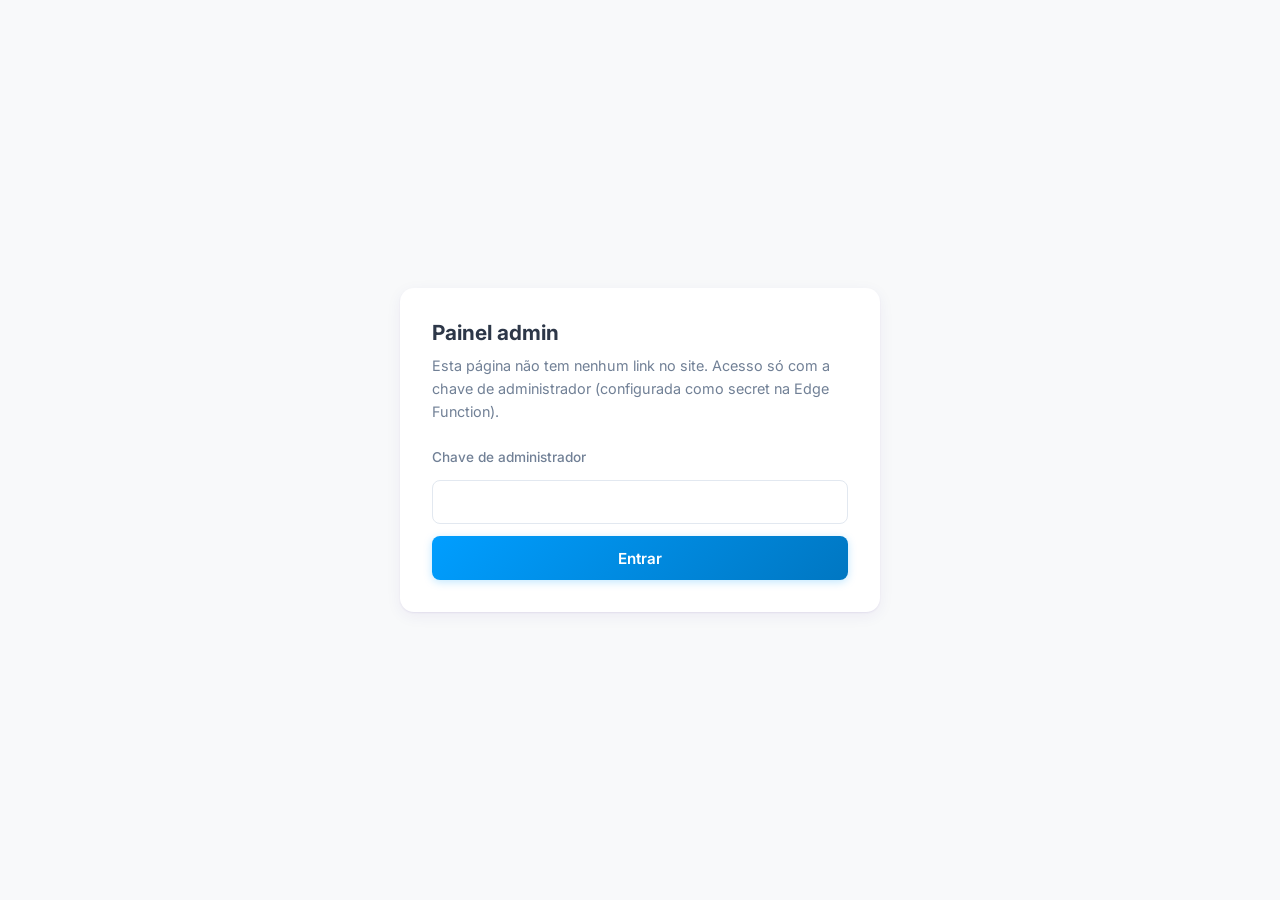
<file: admin.html>
<!DOCTYPE html>
<html lang="pt-BR">
<head>
  <meta charset="UTF-8" />
  <meta name="viewport" content="width=device-width, initial-scale=1.0" />
  <title>QEnemSocial · Admin</title>
  <!-- noindex: mantém a página fora de buscadores. Não coloque /admin.html
       no robots.txt — isso divulgaria publicamente o caminho "secreto". -->
  <meta name="robots" content="noindex, nofollow" />
  <link rel="icon" type="image/png" href="/images/favicon.png" />
  <link href="https://fonts.googleapis.com/css2?family=Inter:wght@400;500;600;700&display=swap" rel="stylesheet" />
  <link rel="stylesheet" href="css/style.css" />
</head>
<body class="admin-body">
  <main class="admin-panel">
    <div id="admin-gate" class="admin-card">
      <h1>Painel admin</h1>
      <p class="admin-hint">
        Esta página não tem nenhum link no site. Acesso só com a chave de administrador
        (configurada como secret na Edge Function).
      </p>

      <form id="admin-key-form">
        <label for="admin-key-input">Chave de administrador</label>
        <input id="admin-key-input" type="password" autocomplete="off" required />
        <button type="submit" class="btn btn-primary">Entrar</button>
      </form>

      <p id="admin-error" class="admin-error hidden">Acesso negado.</p>
    </div>

    <div id="admin-content" class="admin-card hidden">
      <h1>Importar questões do ENEM</h1>
      <p class="admin-hint">
        Busca provas na API enem.dev (enunciado, alternativas e imagens) e grava no cache do
        Supabase. A API tem limite de requisições — se parar no meio por causa disso, o ano
        exato para retomar já vem preenchido abaixo, é só clicar de novo.
      </p>

      <div class="admin-year-range">
        <div class="admin-year-field">
          <label for="from-year-input">De</label>
          <input id="from-year-input" type="number" min="2009" max="2023" value="2009" />
        </div>
        <div class="admin-year-field">
          <label for="to-year-input">Até</label>
          <input id="to-year-input" type="number" min="2009" max="2023" value="2023" />
        </div>
      </div>

      <button id="import-btn" class="btn btn-primary">📥 Exportar Questões da API</button>

      <p id="import-status" class="admin-status"></p>
      <pre id="import-log" class="admin-log" aria-live="polite"></pre>
    </div>
  </main>

  <script src="js/config.js"></script>
  <script src="js/admin.js"></script>
</body>
</html>
</file>
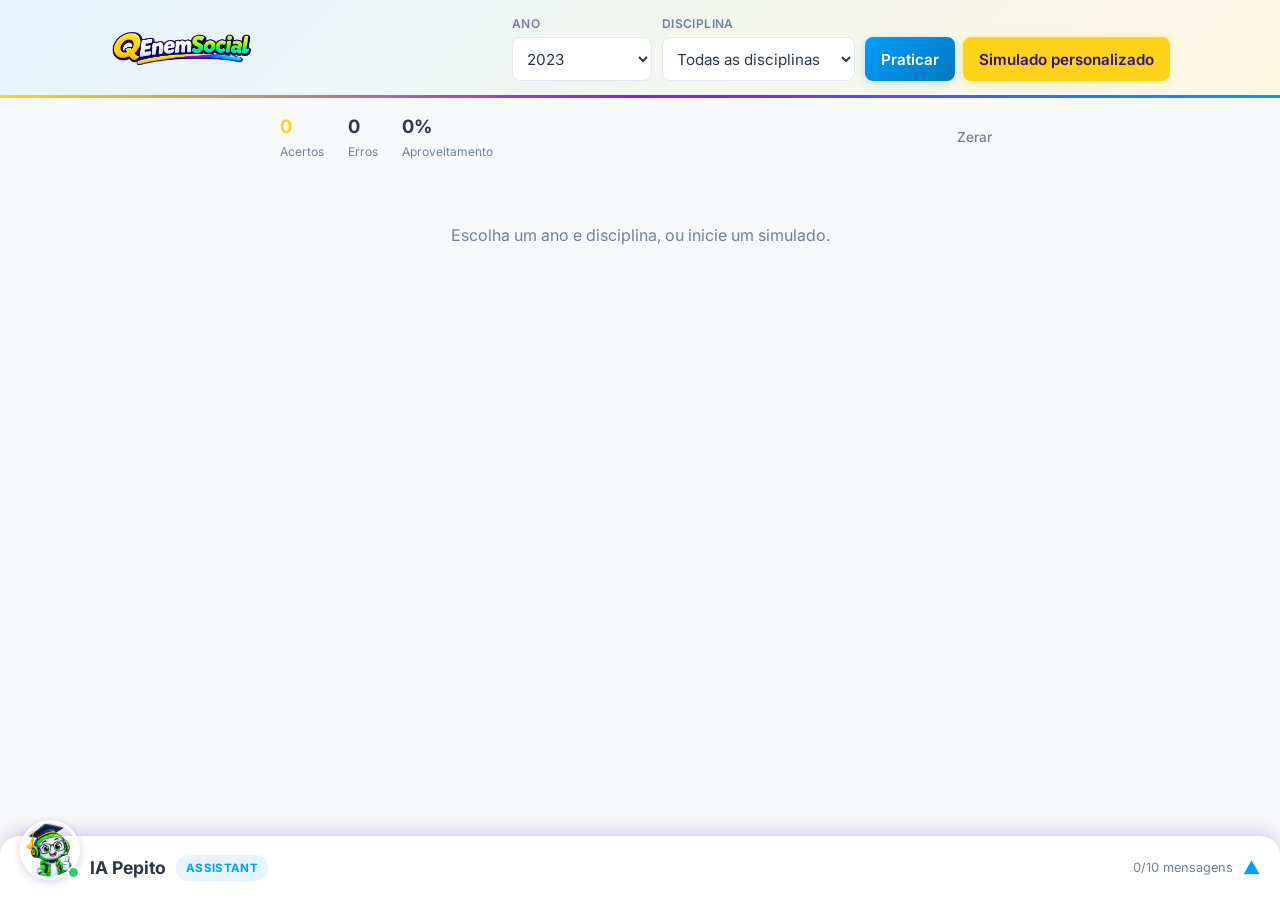
<file: estudar.html>
<!DOCTYPE html>
<html lang="pt-BR">
<head>
  <meta charset="UTF-8" />
  <meta name="viewport" content="width=device-width, initial-scale=1.0" />
  <title>QEnemSocial · Praticar questões do ENEM</title>

  <link rel="icon" type="image/png" href="/images/favicon.png" />
  <link rel="apple-touch-icon" href="/images/apple-touch-icon.png" />
  <link rel="manifest" href="/manifest.json" />
  <meta name="theme-color" content="#2E1065" />

  <link rel="preconnect" href="https://fonts.googleapis.com" />
  <link rel="preconnect" href="https://fonts.gstatic.com" crossorigin />
  <link href="https://fonts.googleapis.com/css2?family=Inter:wght@400;500;600;700&display=swap" rel="stylesheet" />
  <link rel="stylesheet" href="css/style.css" />
</head>
<body class="has-chat">
  <header class="app-header">
    <div class="container header-inner">
      <h1 class="app-title">
        <a href="/">
          <img src="images/logotipo.png" alt="QEnemSocial" class="logo-img" />
        </a>
      </h1>

      <div class="filters-bar">
        <div class="filter-field">
          <label for="year-select">Ano</label>
          <select id="year-select"></select>
        </div>
        <div class="filter-field">
          <label for="discipline-select">Disciplina</label>
          <select id="discipline-select"></select>
        </div>
        <div class="filter-actions">
          <button id="load-btn" class="btn btn-primary">Praticar</button>
          <button id="custom-simulado-btn" class="btn btn-accent">Simulado personalizado</button>
        </div>
      </div>
    </div>
  </header>

  <section class="stats-bar container">
    <div class="stat">
      <span class="stat-value" id="stat-correct">0</span>
      <span class="stat-label">Acertos</span>
    </div>
    <div class="stat">
      <span class="stat-value" id="stat-wrong">0</span>
      <span class="stat-label">Erros</span>
    </div>
    <div class="stat">
      <span class="stat-value" id="stat-accuracy">0%</span>
      <span class="stat-label">Aproveitamento</span>
    </div>
    <button id="reset-stats-btn" class="btn-link">Zerar</button>
  </section>

  <main class="container">
    <p id="status-area" class="status hidden"></p>

    <section id="question-area" class="question-card hidden">
      <div class="question-meta">
        <span id="q-number"></span>
        <span id="q-discipline" class="badge"></span>
      </div>

      <div class="progress-bar">
        <div class="progress-bar-fill" id="progress-fill"></div>
      </div>

      <p id="q-intro" class="q-intro"></p>
      <p id="q-context" class="q-context"></p>

      <div id="q-alternatives" class="alternatives"></div>

      <p id="q-feedback" class="feedback hidden"></p>

      <div class="question-actions">
        <button id="answer-btn" class="btn btn-primary btn-block">Responder</button>
        <div class="nav-row">
          <button id="prev-btn" class="btn btn-ghost">← Anterior</button>
          <span id="progress" class="progress-text"></span>
          <button id="next-btn" class="btn btn-ghost">Próxima →</button>
        </div>
      </div>
    </section>

    <section id="results-area" class="question-card results-panel hidden">
      <h2>Resultado do simulado</h2>
      <div id="results-summary"></div>
      <button id="back-to-practice-btn" class="btn btn-primary btn-block">Voltar</button>
    </section>
  </main>

  <div id="custom-simulado-modal" class="modal-overlay hidden">
    <div class="modal-dialog" role="dialog" aria-modal="true" aria-labelledby="custom-simulado-title">
      <div class="modal-header">
        <h2 id="custom-simulado-title">Simulado personalizado</h2>
        <button type="button" id="custom-simulado-close" class="modal-close" aria-label="Fechar">×</button>
      </div>

      <p class="modal-hint">
        Escolha quantas questões você quer de cada disciplina (ano <span id="custom-simulado-year"></span>).
      </p>

      <div id="custom-simulado-rows" class="custom-simulado-rows"></div>

      <div class="custom-simulado-footer">
        <span id="custom-simulado-total" class="custom-simulado-total">0 questões selecionadas</span>
        <button type="button" id="custom-simulado-generate" class="btn btn-primary" disabled>Gerar simulado</button>
      </div>
    </div>
  </div>

  <div id="chat-body" class="chat-body">
    <div id="chat-messages" class="chat-messages"></div>

    <form id="chat-form" class="chat-form">
      <input id="chat-input" type="text" autocomplete="off" placeholder="Carregue uma questão para conversar..." disabled />
      <button id="chat-send-btn" type="submit" class="btn btn-primary" disabled>Enviar</button>
    </form>
  </div>

  <!-- O cabeçalho é, ao mesmo tempo, a barra sempre visível no rodapé (quando
       fechado) e o topo do chat (quando aberto) — e também a alça de
       arrastar/clicar. Sem lapela separada: fechado, só ele já mostra quem é
       o Pepito. -->
  <button
    type="button"
    id="chat-header"
    class="chat-header"
    aria-expanded="false"
    aria-controls="chat-body"
    aria-label="Abrir ou arrastar o chat do Pepito"
  >
    <div class="chat-header-info">
      <span class="chat-avatar-wrap">
        <img src="images/avatar.png" alt="" class="chat-avatar" />
        <span class="chat-indicator online" aria-hidden="true"></span>
      </span>
      <span class="chat-title">IA Pepito</span>
      <span class="chat-badge">Assistant</span>
    </div>
    <div class="chat-header-meta">
      <span id="chat-usage" class="chat-usage">0/10 mensagens</span>
      <span id="chat-toggle-icon" class="chat-arrow" aria-hidden="true">▶</span>
    </div>
  </button>

  <script src="js/config.js"></script>
  <script src="js/questions.js"></script>
  <script src="js/app.js"></script>
  <script src="js/chat.js"></script>
  <script src="js/admin-shortcut.js"></script>
</body>
</html>
</file>
<file: css/style.css>
/* QEnemSocial - design system
   Mobile-first, minimalista, focado na questão. */

:root {
  --color-bg: #f8f9fa;
  --color-surface: #ffffff;
  /* Paleta extraída da logo (images/logotipo.png), aplicada com moderação:
     azul e dourado carregam a UI; roxo/magenta/turquesa/lima aparecem só
     em toques pontuais (sublinhado do header, barra de progresso, sombras). */
  --color-primary: #009eff;
  --color-primary-dark: #0077c2;
  --color-primary-tint: #e5f4ff;
  --color-text: #2d3748;
  --color-text-muted: #718096;
  --color-border: #e2e8f0;
  --color-success: #2ecc71;
  --color-success-bg: #eafaf1;
  --color-danger: #ef4444;
  --color-danger-bg: #fdecec;
  --color-accent: #ffd21a;
  --color-accent-bg: #fff8e1;
  --color-purple: #321080;
  --color-purple-tint: #ddd0f5;
  --color-magenta: #8b19e8;
  --color-lime: #a8f000;
  --color-green-vivid: #36e83f;
  --color-turquoise: #00d6c7;
  --radius-sm: 8px;
  --radius: 14px;
  --shadow: 0 1px 2px rgba(50, 16, 128, 0.07), 0 4px 16px rgba(50, 16, 128, 0.06);
  --tap-min: 44px;
}

* {
  box-sizing: border-box;
}

html {
  font-size: 16px;
  -webkit-text-size-adjust: 100%;
  scroll-behavior: smooth;
}

body {
  margin: 0;
  font-family: "Inter", system-ui, -apple-system, "Segoe UI", sans-serif;
  background: var(--color-bg);
  color: var(--color-text);
  line-height: 1.6;
}

/* Só a página de estudo (com o chat do Pepito) precisa dessa folga no rodapé
   -- tem que bater com a altura fixa de .chat-header (64px). */
body.has-chat {
  padding-bottom: 64px;
}

h1,
h2 {
  line-height: 1.25;
}

.container {
  max-width: 720px;
  margin: 0 auto;
  padding: 0 20px;
}

a {
  color: var(--color-primary);
}

button,
select {
  font-family: inherit;
}

:focus-visible {
  outline: 2px solid var(--color-primary);
  outline-offset: 2px;
}

/* Header: uma barra única (logo + filtros compartilham o mesmo fundo), mais
   larga que a coluna de leitura do resto do app — uma toolbar de verdade,
   não a logo isolada com um cartão flutuando ao lado. */
.app-header {
  background: linear-gradient(135deg, var(--color-primary-tint), var(--color-accent-bg));
  border-bottom: 3px solid transparent;
  border-image: linear-gradient(90deg, var(--color-accent), var(--color-magenta), var(--color-primary)) 1;
  padding: 14px 0;
}

/* Mais largo que o .container padrão (720px) usado pelo conteúdo — dá à
   barra espaço de sobra para respirar em vez de espremer logo e filtros
   num vão estreito com um buraco de espaço em branco no meio. */
.app-header .container {
  max-width: 1100px;
}

.header-inner {
  display: flex;
  flex-direction: column;
  gap: 14px;
}

.app-title {
  margin: 0;
  line-height: 0;
  flex-shrink: 0;
}

.logo-img {
  display: block;
  height: 36px;
  width: auto;
}

/* Sem cartão próprio: o fundo colorido já é o do header inteiro, então os
   filtros só precisam organizar o layout, não "flutuar" como um widget à
   parte. */
.filters-bar {
  display: grid;
  grid-template-columns: 1fr 1fr;
  gap: 8px;
}

.filter-field {
  display: flex;
  flex-direction: column;
  gap: 4px;
}

.filter-field label {
  font-size: 0.75rem;
  color: var(--color-text-muted);
  font-weight: 600;
  text-transform: uppercase;
  letter-spacing: 0.03em;
}

select {
  min-height: var(--tap-min);
  padding: 8px 10px;
  border-radius: var(--radius-sm);
  border: 1.5px solid var(--color-border);
  font-size: 0.95rem;
  background: var(--color-surface);
  color: var(--color-text);
  width: 100%;
  transition: border-color 0.15s ease, box-shadow 0.15s ease;
}

select:focus-visible {
  border-color: var(--color-primary);
  box-shadow: 0 0 0 3px var(--color-primary-tint);
  outline: none;
}

.filter-actions {
  grid-column: 1 / -1;
  display: grid;
  grid-template-columns: 1fr 1fr;
  gap: 8px;
}

/* Botões */
.btn {
  min-height: var(--tap-min);
  padding: 10px 16px;
  border-radius: var(--radius-sm);
  border: none;
  font-size: 0.95rem;
  font-weight: 600;
  cursor: pointer;
  transition: transform 0.05s ease, background 0.15s ease, box-shadow 0.15s ease, opacity 0.15s ease;
}

.btn:active {
  transform: scale(0.98);
}

.btn:disabled {
  opacity: 0.5;
  cursor: not-allowed;
}

.btn-primary {
  background: linear-gradient(135deg, var(--color-primary), var(--color-primary-dark));
  color: white;
  box-shadow: 0 2px 8px rgba(0, 158, 255, 0.25);
}

.btn-primary:hover:not(:disabled) {
  box-shadow: 0 4px 12px rgba(0, 158, 255, 0.35);
}

/* Dourado sobre roxo: mesma dupla de cores do sublinhado do header, dando
   ao "Simulado personalizado" uma identidade visual própria (não é só mais
   um botão azul igual ao "Praticar"). */
.btn-accent {
  background: var(--color-accent);
  color: var(--color-purple);
  box-shadow: 0 2px 8px rgba(255, 210, 26, 0.35);
}

.btn-accent:hover:not(:disabled) {
  background: #ffc700;
  box-shadow: 0 4px 12px rgba(255, 210, 26, 0.45);
}

.btn-outline {
  background: transparent;
  color: var(--color-primary);
  border: 1.5px solid var(--color-primary);
}

.btn-outline:hover:not(:disabled) {
  background: var(--color-primary-tint);
}

.btn-ghost {
  background: transparent;
  color: var(--color-text);
  border: 1px solid var(--color-border);
}

.btn-ghost:hover:not(:disabled) {
  border-color: var(--color-text-muted);
}

.btn-block {
  width: 100%;
}

.btn-link {
  background: none;
  border: none;
  color: var(--color-text-muted);
  font-size: 0.85rem;
  font-weight: 500;
  cursor: pointer;
  padding: 8px;
  min-height: var(--tap-min);
}

.btn-link:hover {
  color: var(--color-danger);
}

/* Barra de estatísticas: discreta, abaixo do header */
.stats-bar {
  display: flex;
  align-items: center;
  gap: 24px;
  padding: 14px 20px;
  flex-wrap: wrap;
}

.stat {
  display: flex;
  flex-direction: column;
}

.stat-label {
  font-size: 0.75rem;
  color: var(--color-text-muted);
}

.stat-value {
  font-size: 1.15rem;
  font-weight: 700;
}

#stat-correct {
  color: var(--color-accent);
}

.stats-bar .btn-link {
  margin-left: auto;
}

/* Status */
.status {
  text-align: center;
  color: var(--color-text-muted);
  padding: 12px 20px;
}

.status-error {
  color: var(--color-danger);
  font-weight: 600;
}

.hidden {
  display: none !important;
}

main.container {
  padding-top: 20px;
  padding-bottom: 48px;
  display: flex;
  flex-direction: column;
  gap: 16px;
}

/* Card da questão: o elemento principal da tela */
.question-card {
  background: var(--color-surface);
  border-radius: var(--radius);
  box-shadow: var(--shadow);
  padding: 20px;
  display: flex;
  flex-direction: column;
  gap: 16px;
}

.question-meta {
  display: flex;
  justify-content: space-between;
  align-items: center;
  color: var(--color-text-muted);
  font-size: 0.9rem;
  font-weight: 500;
}

.badge {
  background: var(--color-primary-tint);
  color: var(--color-primary);
  padding: 4px 12px;
  border-radius: 999px;
  font-size: 0.8rem;
  font-weight: 600;
}

.progress-bar {
  height: 6px;
  border-radius: 999px;
  background: var(--color-bg);
  overflow: hidden;
}

.progress-bar-fill {
  height: 100%;
  width: 0%;
  background: linear-gradient(90deg, var(--color-lime), var(--color-green-vivid), var(--color-turquoise));
  border-radius: 999px;
  transition: width 0.2s ease;
}

.q-intro {
  margin: 0;
  font-style: italic;
  color: var(--color-text-muted);
  font-size: 0.95rem;
}

.q-context {
  margin: 0;
  font-size: 1.05rem;
  line-height: 1.7;
}

.q-image {
  display: block;
  max-width: 100%;
  height: auto;
  border-radius: var(--radius-sm);
  border: 1px solid var(--color-border);
  margin: 12px 0;
  background: var(--color-bg);
}

/* Aviso discreto para imagens que faltam na fonte de dados (a própria API
   sinaliza isso com um cartum de erro; preferimos um recado nosso e claro). */
.q-image-missing {
  display: flex;
  align-items: center;
  justify-content: center;
  min-height: 80px;
  margin: 12px 0;
  padding: 16px;
  border: 1px dashed var(--color-border);
  border-radius: var(--radius-sm);
  background: var(--color-bg);
  color: var(--color-text-muted);
  font-size: 0.9rem;
  font-style: italic;
  text-align: center;
}

.alternatives {
  display: flex;
  flex-direction: column;
  gap: 10px;
}

.alternative {
  display: flex;
  align-items: flex-start;
  gap: 12px;
  padding: 14px 16px;
  border: 1.5px solid var(--color-border);
  border-radius: var(--radius-sm);
  cursor: pointer;
  transition: border-color 0.15s ease, background 0.15s ease;
  min-height: var(--tap-min);
  font-size: 1rem;
}

.alternative:hover {
  border-color: var(--color-primary);
  background: var(--color-primary-tint);
}

.alternative input {
  accent-color: var(--color-primary);
  width: 20px;
  height: 20px;
  flex-shrink: 0;
  margin-top: 2px;
}

.alternative-content {
  flex: 1;
}

.alternative-content strong {
  display: inline-block;
  background: var(--color-bg);
  color: var(--color-primary);
  padding: 2px 9px;
  border-radius: 6px;
  font-size: 0.85em;
  margin-right: 8px;
}

.alt-image {
  display: block;
  max-width: 100%;
  height: auto;
  border-radius: var(--radius-sm);
  margin-top: 8px;
}

/* Alternativa sem texto e sem imagem na fonte de dados (raro) — melhor um
   aviso claro do que a opção aparecer em branco, parecendo quebrada. */
.alt-missing {
  color: var(--color-text-muted);
  font-style: italic;
}

.alternative.is-correct {
  border-color: var(--color-success);
  background: var(--color-success-bg);
}

.alternative.is-correct .alternative-content strong {
  background: var(--color-success);
  color: white;
}

.alternative.is-correct::after {
  content: "✓";
  margin-left: auto;
  color: var(--color-success);
  font-weight: 700;
  font-size: 1.1rem;
}

.alternative.is-wrong {
  border-color: var(--color-danger);
  background: var(--color-danger-bg);
}

.alternative.is-wrong .alternative-content strong {
  background: var(--color-danger);
  color: white;
}

.alternative.is-wrong::after {
  content: "✕";
  margin-left: auto;
  color: var(--color-danger);
  font-weight: 700;
  font-size: 1.1rem;
}

.feedback {
  padding: 14px 16px;
  border-radius: var(--radius-sm);
  font-weight: 600;
  text-align: center;
}

.feedback-correct {
  background: var(--color-success-bg);
  color: var(--color-success);
}

.feedback-wrong {
  background: var(--color-danger-bg);
  color: var(--color-danger);
}

.question-actions {
  display: flex;
  flex-direction: column;
  gap: 12px;
}

.nav-row {
  display: flex;
  align-items: center;
  justify-content: space-between;
  gap: 8px;
}

.progress-text {
  color: var(--color-text-muted);
  font-size: 0.9rem;
  font-weight: 500;
}

.results-panel {
  text-align: center;
  gap: 20px;
}

.results-score {
  font-size: 2.2rem;
  font-weight: 700;
  color: var(--color-primary);
  margin: 4px 0;
}

/* Tablet+ */
@media (min-width: 640px) {
  .header-inner {
    flex-direction: row;
    align-items: center;
    justify-content: space-between;
    flex-wrap: wrap;
    gap: 16px;
  }

  /* Vira uma única barra horizontal compacta: ano, disciplina e os dois
     botões lado a lado, alinhados à direita da logo, dividindo o mesmo
     fundo colorido do header — uma peça só, não dois blocos separados. */
  .filters-bar {
    display: flex;
    flex-wrap: wrap;
    align-items: flex-end;
    flex: 1;
    justify-content: flex-end;
    gap: 10px;
  }

  .filter-field {
    min-width: 140px;
  }

  select {
    width: auto;
  }

  .filter-actions {
    grid-column: auto;
    display: flex;
    gap: 8px;
  }

  .nav-row {
    justify-content: center;
    gap: 24px;
  }

  .question-actions {
    flex-direction: column-reverse;
  }
}

/* Chat flutuante - Pepito */
/* Cabeçalho de ponta a ponta da tela, com "bottom" controlado por JS: fechado
   (bottom:0) ele é a própria barra do rodapé; aberto, "bottom" sobe junto com
   a altura do chat-body (que fica colado nele, por baixo), carregando avatar
   e nome pro topo do painel — e é a alça de arrastar/clicar que ajusta essa
   altura. */
.chat-header {
  all: unset;
  box-sizing: border-box;
  position: fixed;
  left: 0;
  right: 0;
  bottom: 0;
  z-index: 41;
  width: 100%;
  height: 64px;
  display: flex;
  align-items: center;
  justify-content: space-between;
  gap: 12px;
  padding: 0 20px;
  background: var(--color-surface);
  border-top-left-radius: 20px;
  border-top-right-radius: 20px;
  box-shadow: 0 -6px 16px rgba(50, 16, 128, 0.16);
  cursor: grab;
  touch-action: none;
  user-select: none;
}

.chat-header:active {
  cursor: grabbing;
}

.chat-header-info {
  display: flex;
  align-items: center;
  gap: 10px;
  min-width: 0;
}

.chat-header-meta {
  display: flex;
  align-items: center;
  gap: 10px;
  flex-shrink: 0;
}

/* Fechado, o avatar sobe e "escapa" por cima da borda do cabeçalho (efeito
   de balão flutuando sobre a aba); aberto, ele volta a se alinhar com o
   resto da linha. A transição fica na wrap (não na img sozinha) pra
   arrastar a bolinha de status junto, sem descolar uma da outra. */
.chat-avatar-wrap {
  position: relative;
  display: inline-flex;
  flex-shrink: 0;
  transform: translateY(-18px);
  transition: transform 0.25s ease;
}

.chat-header.is-open .chat-avatar-wrap {
  transform: translateY(0);
}

/* Grande quando fechado (é o que identifica o Pepito de cara, sem precisar
   abrir nada); encolhe quando o chat abre — aí ele é só um rótulo de
   cabeçalho, o protagonismo passa a ser a conversa. */
.chat-avatar {
  display: block;
  width: 60px;
  height: 60px;
  border-radius: 50%;
  object-fit: cover;
  box-shadow: 0 2px 8px rgba(50, 16, 128, 0.2);
  border: 3px solid var(--color-surface);
  transition: width 0.25s ease, height 0.25s ease, border-width 0.25s ease;
}

.chat-header.is-open .chat-avatar {
  width: 30px;
  height: 30px;
  border-width: 0;
}

/* Bolinha de status (ex: online) sobreposta no canto do avatar — convenção
   já bem estabelecida em apps de chat, dispensa rótulo de texto extra. */
.chat-indicator {
  position: absolute;
  right: 0;
  bottom: 1px;
  width: 13px;
  height: 13px;
  border-radius: 50%;
  border: 2.5px solid var(--color-surface);
  transition: width 0.25s ease, height 0.25s ease;
}

.chat-header.is-open .chat-indicator {
  width: 10px;
  height: 10px;
}

.chat-indicator.online {
  background: var(--color-success);
}

.chat-title {
  font-size: 1.1rem;
  font-weight: 700;
  white-space: nowrap;
  overflow: hidden;
  text-overflow: ellipsis;
}

.chat-badge {
  flex-shrink: 0;
  font-size: 0.72rem;
  font-weight: 700;
  text-transform: uppercase;
  letter-spacing: 0.03em;
  color: var(--color-primary);
  background: var(--color-primary-tint);
  padding: 4px 10px;
  border-radius: 999px;
}

.chat-usage {
  font-size: 0.8rem;
  color: var(--color-text-muted);
  white-space: nowrap;
}

/* Seta única que gira em vez de trocar de caractere (⌃/⌄) — fechado aponta
   pra cima ("puxe"), aberto aponta pra baixo ("recolher"). */
.chat-arrow {
  display: inline-block;
  font-size: 1.1rem;
  font-weight: 700;
  color: var(--color-primary);
  line-height: 1;
  transform: rotate(-90deg);
  transition: transform 0.25s ease;
}

/* Mensagens + formulário: sempre colado no rodapé da tela (bottom: 0), o
   cabeçalho fica logo acima dele — cresce pra cima, nunca aparece sozinho
   sem o cabeçalho. Sem cantos arredondados: a costura de cima encosta no
   cabeçalho (que já é arredondado ali) e a de baixo encosta na borda da tela. */
.chat-body {
  position: fixed;
  left: 0;
  right: 0;
  bottom: 0;
  z-index: 40;
  width: 100%;
  height: 0;
  background: var(--color-surface);
  overflow: hidden;
  display: flex;
  flex-direction: column;
  will-change: height;
}

.chat-messages {
  flex: 1;
  min-height: 0;
  overflow-y: auto;
  overscroll-behavior-y: contain;
  -webkit-overflow-scrolling: touch;
  padding: 16px 20px;
  display: flex;
  flex-direction: column;
  gap: 10px;
}

.chat-message {
  max-width: 85%;
  padding: 10px 14px;
  border-radius: var(--radius-sm);
  font-size: 0.95rem;
  line-height: 1.5;
  white-space: pre-wrap;
  animation: fadeIn 0.25s ease;
}

.chat-message.role-user {
  align-self: flex-end;
  background: var(--color-primary);
  color: white;
  border-bottom-right-radius: 2px;
}

.chat-message.role-assistant {
  align-self: flex-start;
  background: var(--color-purple-tint);
  color: #000;
  border-bottom-left-radius: 2px;
}

.chat-message.role-system {
  align-self: center;
  background: none;
  color: var(--color-text-muted);
  font-size: 0.85rem;
  font-style: italic;
  text-align: center;
  max-width: 100%;
}

/* Indicador "Pepito está digitando" — avatar pulsando + 3 bolinhas saltando,
   no lugar do antigo texto estático em itálico. */
.typing-indicator {
  display: flex;
  align-items: center;
  gap: 8px;
  padding: 12px 14px;
}

.typing-avatar {
  width: 32px;
  height: 32px;
  border-radius: 50%;
  object-fit: cover;
  flex-shrink: 0;
  animation: pulse 1.6s ease-in-out infinite;
}

.typing-dots {
  display: inline-flex;
  align-items: center;
  gap: 4px;
}

.typing-dots span {
  width: 7px;
  height: 7px;
  border-radius: 50%;
  background: var(--color-text-muted);
  animation: bounce 1.4s ease-in-out infinite;
}

.typing-dots span:nth-child(2) {
  animation-delay: 0.2s;
}

.typing-dots span:nth-child(3) {
  animation-delay: 0.4s;
}

@keyframes bounce {
  0%,
  60%,
  100% {
    transform: translateY(0);
    opacity: 0.5;
  }
  30% {
    transform: translateY(-6px);
    opacity: 1;
  }
}

@keyframes pulse {
  0%,
  100% {
    transform: scale(1);
    opacity: 1;
  }
  50% {
    transform: scale(1.08);
    opacity: 0.85;
  }
}

@keyframes fadeIn {
  from {
    opacity: 0;
    transform: translateY(4px);
  }
  to {
    opacity: 1;
    transform: translateY(0);
  }
}

.chat-form {
  display: flex;
  gap: 10px;
  padding: 12px 16px;
  border-top: 1px solid var(--color-border);
  flex-shrink: 0;
}

#chat-input {
  flex: 1;
  min-height: var(--tap-min);
  padding: 10px 14px;
  border-radius: var(--radius-sm);
  border: 1px solid var(--color-border);
  font-size: 1rem;
  font-family: inherit;
  background: var(--color-surface);
  color: var(--color-text);
}

#chat-input:disabled {
  background: var(--color-bg);
  color: var(--color-text-muted);
}

#chat-send-btn {
  flex-shrink: 0;
}

@media (min-width: 1024px) {
  .container {
    max-width: 760px;
  }

  .logo-img {
    height: 48px;
  }

  .q-context {
    font-size: 1.1rem;
  }
}

/* ==========================================================================
   Painel admin (admin.html) - página sem link nenhum no site
   ========================================================================== */

.admin-body {
  display: flex;
  align-items: center;
  justify-content: center;
  min-height: 100vh;
  padding: 24px;
}

.admin-panel {
  width: 100%;
  max-width: 480px;
}

.admin-card {
  background: var(--color-surface);
  border-radius: var(--radius);
  box-shadow: var(--shadow);
  padding: 32px;
}

.admin-card h1 {
  margin: 0 0 8px;
  font-size: 1.3rem;
  color: var(--color-text);
}

.admin-hint {
  margin: 0 0 24px;
  color: var(--color-text-muted);
  font-size: 0.9rem;
  line-height: 1.6;
}

#admin-key-form {
  display: flex;
  flex-direction: column;
  gap: 12px;
}

#admin-key-form label {
  font-size: 0.85rem;
  color: var(--color-text-muted);
  font-weight: 500;
}

#admin-key-input {
  min-height: var(--tap-min);
  padding: 10px 14px;
  border-radius: var(--radius-sm);
  border: 1px solid var(--color-border);
  font-size: 1rem;
  font-family: inherit;
}

.admin-year-range {
  display: flex;
  gap: 12px;
  margin-bottom: 16px;
}

.admin-year-field {
  flex: 1;
  display: flex;
  flex-direction: column;
  gap: 6px;
}

.admin-year-field label {
  font-size: 0.85rem;
  color: var(--color-text-muted);
  font-weight: 500;
}

.admin-year-field input {
  min-height: var(--tap-min);
  padding: 10px 14px;
  border-radius: var(--radius-sm);
  border: 1px solid var(--color-border);
  font-size: 1rem;
  font-family: inherit;
}

.admin-error {
  margin: 16px 0 0;
  color: var(--color-danger);
  font-weight: 600;
}

.admin-status {
  margin: 20px 0 8px;
  font-weight: 600;
  color: var(--color-text);
}

.admin-log {
  max-height: 320px;
  overflow-y: auto;
  margin: 0;
  background: var(--color-bg);
  border: 1px solid var(--color-border);
  border-radius: var(--radius-sm);
  padding: 12px 14px;
  font-size: 0.82rem;
  font-family: ui-monospace, SFMono-Regular, Menlo, Consolas, monospace;
  white-space: pre-wrap;
  color: var(--color-text);
}

/* ==========================================================================
   Modal genérico + Simulado personalizado
   ========================================================================== */

.modal-overlay {
  position: fixed;
  inset: 0;
  z-index: 50;
  display: flex;
  align-items: flex-end;
  justify-content: center;
  background: rgba(45, 55, 72, 0.5);
}

.modal-dialog {
  width: 100%;
  max-width: 480px;
  max-height: 88vh;
  overflow-y: auto;
  background: var(--color-surface);
  border-radius: var(--radius) var(--radius) 0 0;
  padding: 20px;
  display: flex;
  flex-direction: column;
  gap: 16px;
}

.modal-header {
  display: flex;
  align-items: center;
  justify-content: space-between;
  gap: 12px;
}

.modal-header h2 {
  margin: 0;
  font-size: 1.15rem;
  color: var(--color-text);
}

.modal-close {
  all: unset;
  box-sizing: border-box;
  display: flex;
  align-items: center;
  justify-content: center;
  min-width: var(--tap-min);
  min-height: var(--tap-min);
  font-size: 1.5rem;
  line-height: 1;
  color: var(--color-text-muted);
  cursor: pointer;
  border-radius: var(--radius-sm);
}

.modal-close:hover {
  color: var(--color-text);
  background: var(--color-bg);
}

.modal-hint {
  margin: 0;
  color: var(--color-text-muted);
  font-size: 0.9rem;
  line-height: 1.5;
}

.custom-simulado-rows {
  display: flex;
  flex-direction: column;
  gap: 10px;
}

.custom-simulado-row {
  display: flex;
  align-items: center;
  justify-content: space-between;
  gap: 12px;
  padding: 10px 14px;
  border: 1px solid var(--color-border);
  border-radius: var(--radius-sm);
}

.custom-simulado-row-label {
  font-weight: 500;
  font-size: 0.95rem;
  color: var(--color-text);
}

.stepper {
  display: flex;
  align-items: center;
  gap: 6px;
  flex-shrink: 0;
}

.stepper-btn {
  all: unset;
  box-sizing: border-box;
  width: 36px;
  height: 36px;
  display: flex;
  align-items: center;
  justify-content: center;
  border: 1px solid var(--color-border);
  border-radius: 8px;
  cursor: pointer;
  font-size: 1.1rem;
  font-weight: 700;
  color: var(--color-primary);
}

.stepper-btn:hover {
  background: var(--color-primary-tint);
  border-color: var(--color-primary);
}

.stepper-btn:active {
  transform: scale(0.95);
}

.stepper-input {
  width: 40px;
  text-align: center;
  border: none;
  background: transparent;
  font-size: 1rem;
  font-weight: 700;
  color: var(--color-text);
  font-family: inherit;
  -moz-appearance: textfield;
}

.stepper-input::-webkit-outer-spin-button,
.stepper-input::-webkit-inner-spin-button {
  -webkit-appearance: none;
  margin: 0;
}

.custom-simulado-footer {
  display: flex;
  align-items: center;
  justify-content: space-between;
  gap: 12px;
  padding-top: 12px;
  border-top: 1px solid var(--color-border);
}

.custom-simulado-total {
  font-size: 0.9rem;
  font-weight: 600;
  color: var(--color-text-muted);
}

@media (min-width: 640px) {
  .modal-overlay {
    align-items: center;
    padding: 20px;
  }

  .modal-dialog {
    border-radius: var(--radius);
  }
}
</file>
